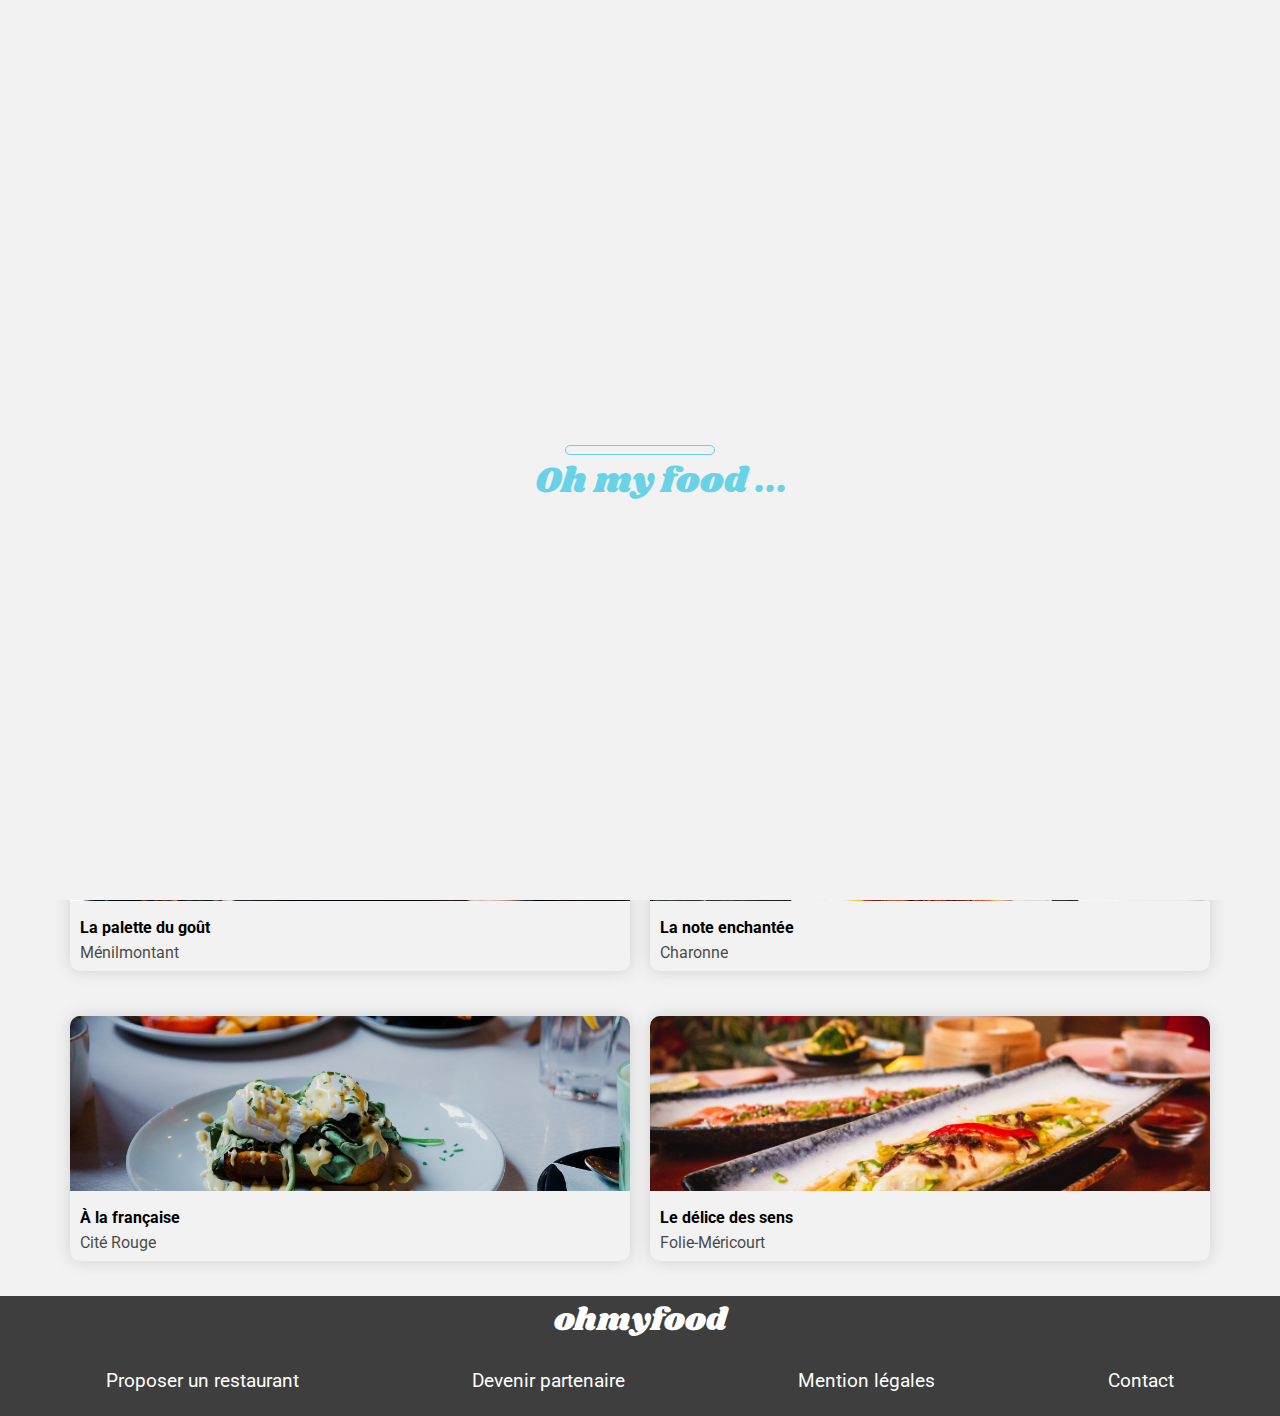
<file: index.html>
<!DOCTYPE html>
<html lang="fr">
<head>
    <meta charset="UTF-8">
    <link rel="preconnect" href="https://fonts.gstatic.com">
    <link rel="stylesheet" href="https://cdnjs.cloudflare.com/ajax/libs/font-awesome/5.15.1/css/all.min.css" integrity="sha512-+4zCK9k+qNFUR5X+cKL9EIR+ZOhtIloNl9GIKS57V1MyNsYpYcUrUeQc9vNfzsWfV28IaLL3i96P9sdNyeRssA==" crossorigin="anonymous" />
    <link rel="stylesheet" href="style.css">
    <link rel="stylesheet" href="media.css">
    <link href="https://fonts.googleapis.com/css2?family=Roboto:ital@0;1&family=Shrikhand&display=swap" rel="stylesheet">
    <meta name="viewport" content="width=device-width, initial-scale=1.0">
    <title>Ohmyfood</title>
</head>
<body>
    <div class="chargement">
        <div class="loader">
            <div class="loading_1"></div>
            <div class="loading_2">Oh my food ...</div>
        </div>
    </div>

    <header>
        <img src="./images/logo/ohmyfood.png" alt="logo">
    </header>
    <main>
        <section class="section1">
            <div class="localisation">
                <div class="localisation-icone">
                    <i class="fas fa-map-marker-alt"></i>
                </div>
                <div class="localisation-ville">Paris, Belleville</div>
            </div>
            <h1>Réservez le menu qui vous convient</h1>
            <p>Découvrez des restaurants d'exception, séléctionnés par nos soins.</p>
            <div class="explore">
                <button class="btn">Explorer nos restaurants</button>
            </div>
        </section>

        <section class="section2">
            <h2 class="titremenu">Fonctionnement</h2>   
            <div class="allfilters">
                <a href="#" class="filter">
                    <div class="numero">1</div>
                    <div class="iconefilter">
                        <i class="fas fa-mobile-alt"></i>
                    </div>
                    <span>Choisissez un restaurant</span>
                </a>
            
                <a href="#" class="filter">
                    <div class="numero">2</div>
                    <div class="iconefilter">
                        <i class="fas fa-list-ul"></i>
                    </div>
                    <span>Composez votre menu</span>
                </a>

                <a href="#" class="filter">
                    <div class="numero">3</div>
                    <div class="iconefilter">
                        <i class="fas fa-store"></i>
                    </div>
                    <span>Dégustez au restaurant</span>
                </a>
            </div>
        </section>
    
        <section class="section3">
            <h2 class="titremenu">Restaurants</h2>
            <div class="allcards">
                <a href="menu1.html"> 
                    <span class="new">Nouveau</span>
                    <figure class="card">
                        <img src="./images/restaurants/menu1.jpg" alt="salade">
                        <figcaption class="card_legende">
                            <strong>La palette du goût</strong>
                            <p>Ménilmontant</p>
                        </figcaption>
                    </figure>
                    <span class="coeur">
                        <i class="far fa-heart"></i>
                        <i class="fas fa-heart"></i>
                    </span>  
                </a>

                <a href="menu2.html">
                    <span class="new">Nouveau</span>
                    <figure class="card">
                        <img src="./images/restaurants/menu2.jpg" alt="plat">
                        <figcaption class="card_legende">
                            <strong>La note enchantée</strong>
                            <p>Charonne</p>
                        </figcaption>
                    </figure>
                    <span class="coeur">
                        <i class="far fa-heart"></i>
                        <i class="fas fa-heart"></i>
                    </span>
                </a>

                <a href="menu3.html">
                    <figure class="card">
                        <img src="./images/restaurants/menu3.jpg" alt="oeuf">
                        <figcaption class="card_legende">
                            <strong>À la française</strong>
                            <p >Cité Rouge</p>
                        </figcaption>
                    </figure>
                    <span class="coeur">
                        <i class="far fa-heart"></i>
                        <i class="fas fa-heart"></i>
                    </span>
                </a>

                <a href="menu4.html">
                    <figure class="card">
                        <img src="./images/restaurants/menu4.jpg" alt="poisson">
                        <figcaption class="card_legende">
                            <strong>Le délice des sens </strong>
                            <p>Folie-Méricourt</p>
                        </figcaption>
                    </figure>
                    <span class="coeur">
                        <i class="far fa-heart"></i>
                        <i class="fas fa-heart"></i>
                    </span>
                </a>
            </div>
        </section>
    </main>

    <footer>
        <h3>ohmyfood</h3>
        <div class="footer_contener">
            <div class="footer_link">
                <i class="fas fa-utensils"></i>
                <a href="#">Proposer un restaurant</a>
            </div>
            <div class="footer_link">
                <i class="fas fa-hands-helping"></i>
                <a href="#">Devenir partenaire</a>
            </div>
            <div class="footer_link"><a href="#">Mention légales</a></div>
            <div class="footer_link"><a href="mailto:ohmyfood@gmail.com">Contact</a></div>
        </div>
    </footer>
</body>
</html>
</file>
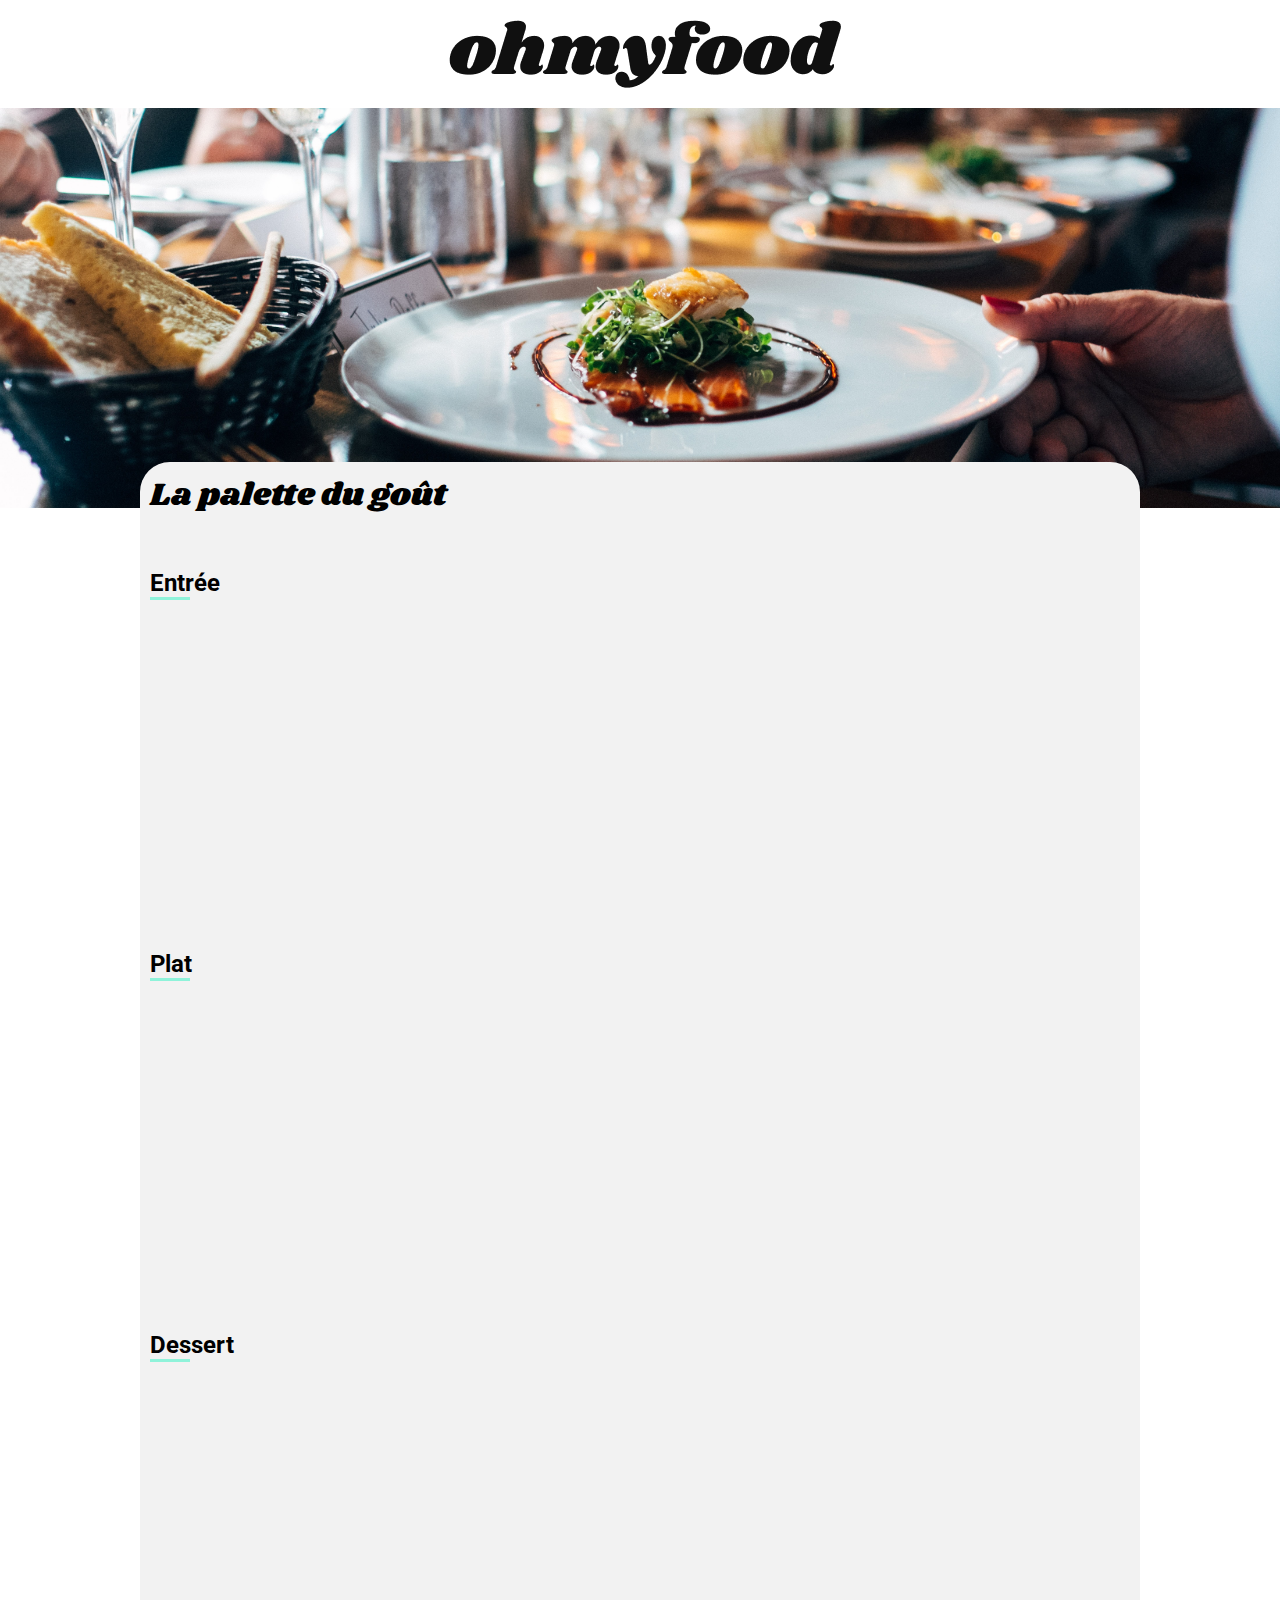
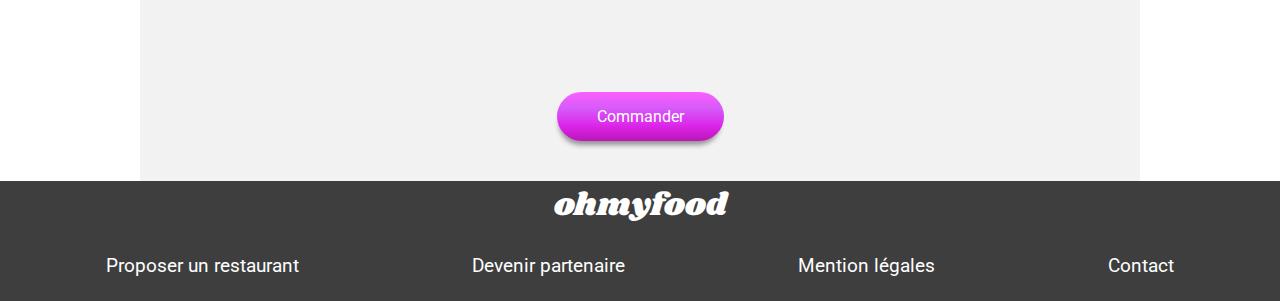
<file: menu1.html>
<!DOCTYPE html>
<html lang="fr">
<head>
    <meta charset="UTF-8">
    <link rel="preconnect" href="https://fonts.gstatic.com">
    <link rel="stylesheet" href="https://cdnjs.cloudflare.com/ajax/libs/font-awesome/5.15.1/css/all.min.css" integrity="sha512-+4zCK9k+qNFUR5X+cKL9EIR+ZOhtIloNl9GIKS57V1MyNsYpYcUrUeQc9vNfzsWfV28IaLL3i96P9sdNyeRssA==" crossorigin="anonymous" />
    <link rel="stylesheet" href="style.css">
    <link rel="stylesheet" href="media.css">
    <link href="https://fonts.googleapis.com/css2?family=Roboto:ital@0;1&family=Shrikhand&display=swap" rel="stylesheet">
    <meta name="viewport" content="width=device-width, initial-scale=1.0">
    <title>À la française</title>
</head>
<body>
    <header>
        <!--BOUTON RETOUR À LA PAGE D'ACCUEIL-->
        <a href="./index.html">
            <i class="fas fa-arrow-left"></i>
        </a>
            <img src="./images/logo/ohmyfood.png" alt="logo" >
    </header>
    <main>  
        <img src="./images/restaurants/menu1.jpg" alt="photo de couverture">
        <section class="meal">
            <h1>La palette du goût</h1>
            <!--ANIMATION COEUR DES MENUS-->
            <div class="titrecoeur">
                    <i class="far fa-heart"></i>
                    <i class="fas fa-heart"></i>
            </div>
            <!--SOULIGNEMENT ET TITRES DES MENUS-->
            <h2 class="underline">Entrée</h2>
            <div class="meal_cards">
                <div class="meal_cards_dish">
                    <p>Tartare de poulpe acidulé</p>
                    <span>Aux zests d'orange</span>
                </div>
                <div class="animation">
                    <div class="prix">25€</div>
                    <div class="check">
                        <i class="fas fa-check-circle"></i>
                    </div>
                </div>
            </div>
              
            <div class="meal_cards">
                <div class="meal_cards_dish">
                    <p>Velouté de légumes d'antan</p>
                    <span>Carotte, panais, topinambour</span>
                </div>
                <div class="animation">
                    <div class="prix">35€</div>
                    <div class="check">
                        <i class="fas fa-check-circle"></i>
                    </div>
                </div>
            </div>
              
            <div class="meal_cards">
                <div class="meal_cards_dish"> 
                    <p>Soupe à l'oignon</p>
                    <span>Revisité</span>
                </div>
                <div class="animation">
                    <div class="prix">25€</div>
                    <div class="check">
                        <i class="fas fa-check-circle"></i>
                    </div>
                </div>
            </div>
            <!--SOULIGNEMENT ET TITRES DES MENUS-->
            <h2 class="underline">Plat</h2>
            <div class="meal_cards">
                <div class="meal_cards_dish">
                    <p>Coquilles Saint-Jacques</p>
                    <span>Accompagnées d'une purée de panais</span>
                </div >
                <div class="animation">
                    <div class="prix">40€</div>
                    <div class="check">
                        <i class="fas fa-check-circle"></i>
                    </div>
                </div>
            </div>

            <div class="meal_cards">
                <div class="meal_cards_dish">
                    <p>Magret de canard</p>
                    <span>Et parmentier de pomme de terres</span>
                </div >
                <div class="animation">
                    <div class="prix">35€</div>
                    <div class="check">
                        <i class="fas fa-check-circle"></i>
                    </div>
                </div>
            </div>

            <div class="meal_cards">
                <div class="meal_cards_dish">
                    <p>Pigeonneau d'Ile-et-Vilaine </p>
                    <span>Sur son lit de gnocchis aux légumes</span>
                </div >
                <div class="animation">
                    <div class="prix">44€</div>
                    <div class="check">
                        <i class="fas fa-check-circle"></i>
                    </div>
                </div>
            </div>        
                <!--SOULIGNEMENT ET TITRES DES MENUS-->
            <h2 class="underline">Dessert</h2>
            <div class="meal_cards">
                <div class="meal_cards_dish">
                    <p>Pétales de violettes glacés</p>
                    <span>Et purée de noisettes </span>
                </div >
                <div class="animation">
                    <div class="prix">18€</div>
                    <div class="check">
                        <i class="fas fa-check-circle"></i>
                    </div>
                </div>
            </div>

            <div class="meal_cards">
                <div class="meal_cards_dish">
                    <p>Fondant au chocolat</p>
                    <span>Revisité</span>
                </div >
                <div class="animation">
                    <div class="prix">22€</div>
                    <div class="check">
                        <i class="fas fa-check-circle"></i>
                    </div>
                </div>
            </div>

            <div class="meal_cards">
                <div class="meal_cards_dish">
                    <p>Millefeuille croustillant</p>
                    <span>Myrtilles et pâte d'amande</span>
                </div>
                <div class="animation">
                    <div class="prix">23€</div>
                    <div class="check">
                        <i class="fas fa-check-circle"></i>
                    </div>
                </div>
            </div>           
            <button class="btn">Commander</button>
        </section>
    </main>

    <footer>
        <h3>ohmyfood</h3>
        <div class="footer_contener">
            <div class="footer_link">
                <i class="fas fa-utensils"></i>
                <a href="#">Proposer un restaurant</a>
            </div>
            <div class="footer_link">
                <i class="fas fa-hands-helping"></i>
                <a href="#">Devenir partenaire</a>
            </div>
            <div class="footer_link"><a href="#">Mention légales</a></div>
            <div class="footer_link"><a href="mailto:ohmyfood@gmail.com">Contact</a></div>
        </div>
    </footer>
</body>
</html>
</file>
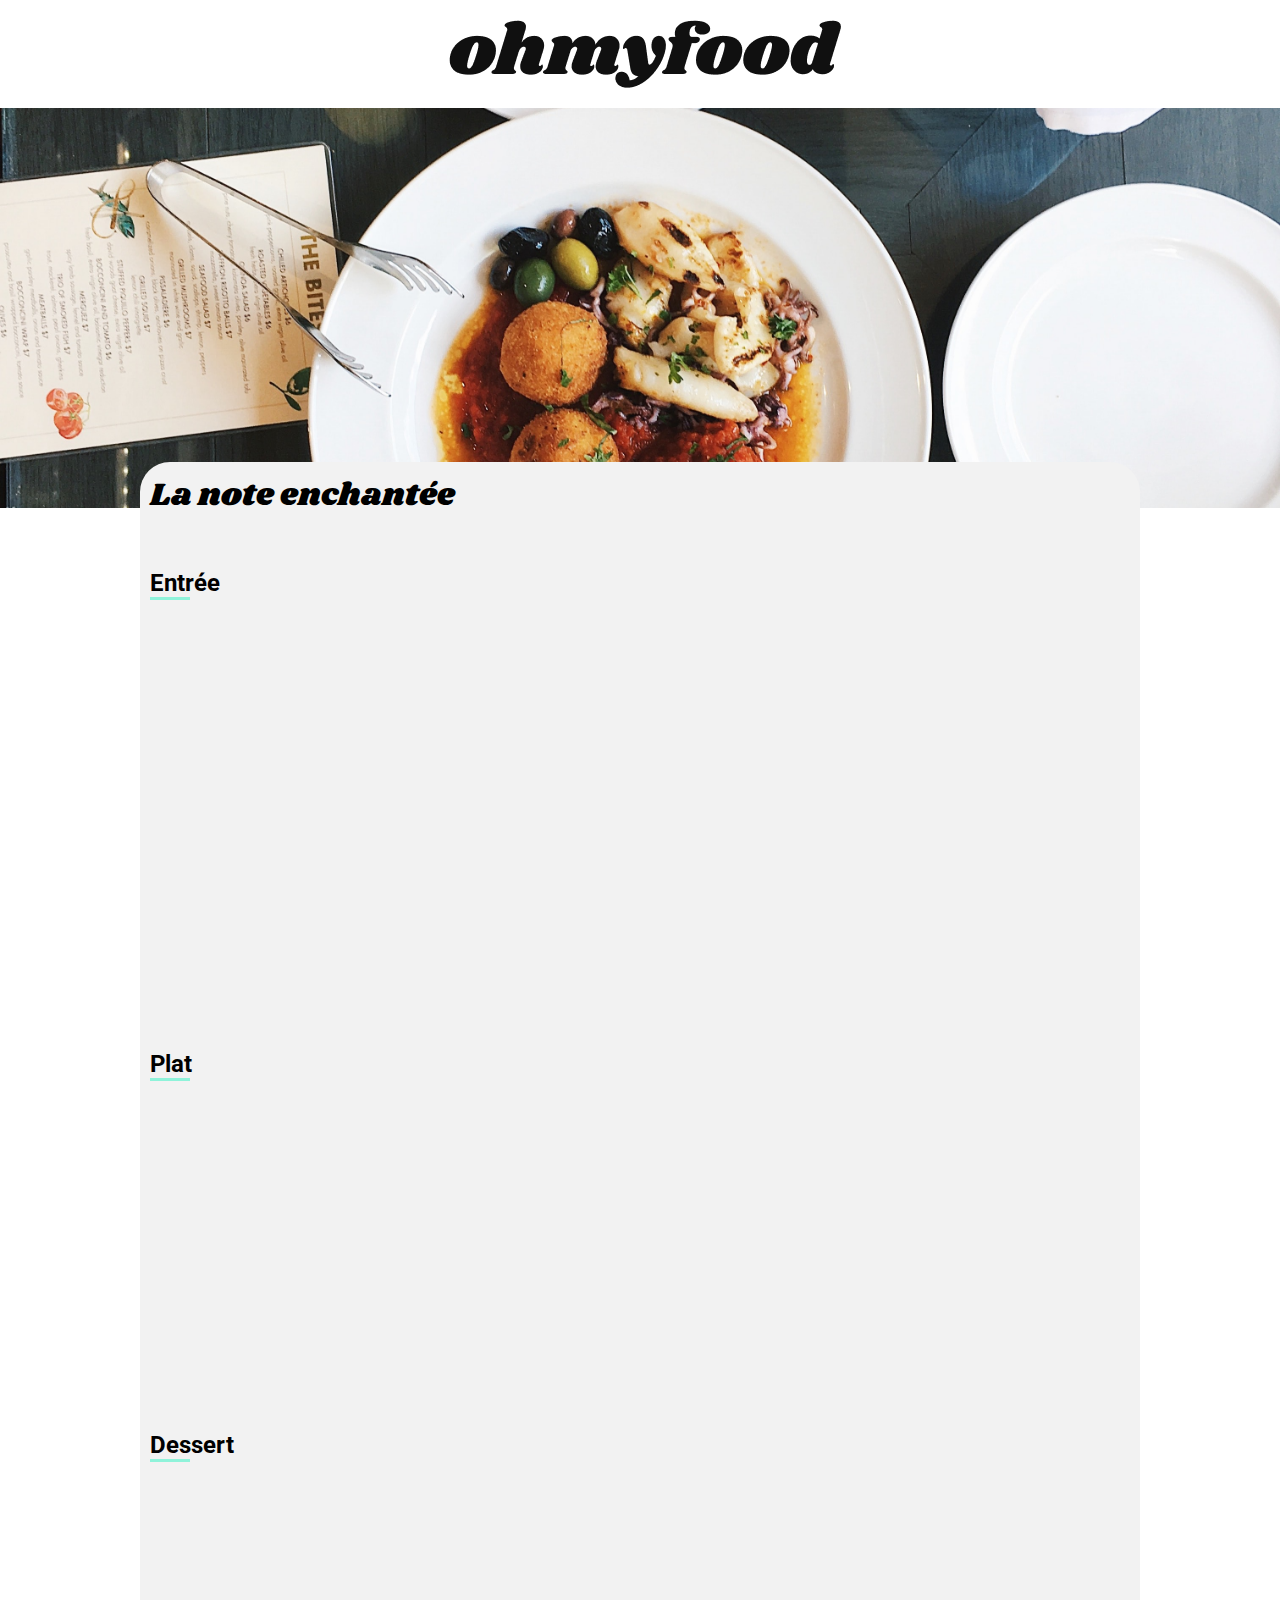
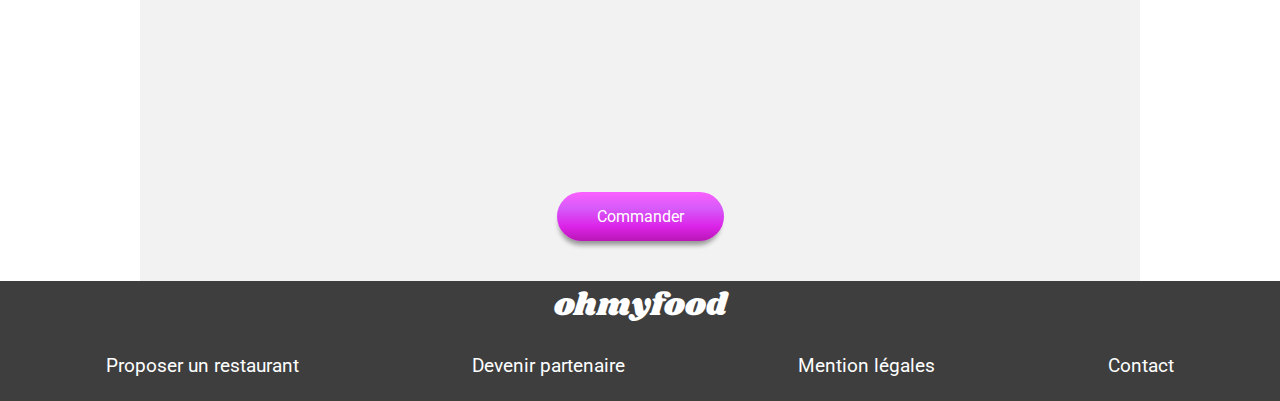
<file: menu2.html>
<!DOCTYPE html>
<html lang="fr">
<head>
    <meta charset="UTF-8">
    <link rel="preconnect" href="https://fonts.gstatic.com">
    <link rel="stylesheet" href="https://cdnjs.cloudflare.com/ajax/libs/font-awesome/5.15.1/css/all.min.css" integrity="sha512-+4zCK9k+qNFUR5X+cKL9EIR+ZOhtIloNl9GIKS57V1MyNsYpYcUrUeQc9vNfzsWfV28IaLL3i96P9sdNyeRssA==" crossorigin="anonymous" />
    <link rel="stylesheet" href="style.css">
    <link rel="stylesheet" href="media.css">
    <link href="https://fonts.googleapis.com/css2?family=Roboto:ital@0;1&family=Shrikhand&display=swap" rel="stylesheet">
    <meta name="viewport" content="width=device-width, initial-scale=1.0">
    <title>La note enchantée</title>
</head>
<body>
    <header>
        <a href="./index.html">
            <i class="fas fa-arrow-left"></i>
        </a>
            <img src="./images/logo/ohmyfood.png" alt="logo" >
    </header>
    <main>  
        <img src="./images/restaurants/menu2.jpg" alt="photo de couverture">
        <section class="meal">
            <h1>La note enchantée</h1>
            <!--ANIMATION COEUR DES MENUS-->
            <div class="titrecoeur">
                <i class="far fa-heart"></i>
                <i class="fas fa-heart"></i>
            </div>
                <!--SOULIGNEMENT ET TITRES DES MENUS-->
            <h2 class="underline">Entrée</h2>
            <div class="meal_cards">
                <div class="meal_cards_dish">
                    <p>Ravioles de foie gras</p>
                    <span>Accompagnés de leur crème à la truffe</span>
                </div>
                <div class="animation">
                    <div class="prix">25€</div>
                    <div class="check">
                        <i class="fas fa-check-circle"></i>
                    </div>
                </div>
            </div>
              
            <div class="meal_cards">
                <div class="meal_cards_dish">
                    <p>Caviar osciètre</p>
                    <span>sur blini à la farine de blé noir</span>
                </div >
                <div class="animation">
                    <div class="prix">35€</div>
                    <div class="check">
                        <i class="fas fa-check-circle"></i>
                    </div>
                </div>
            </div>
              
            <div class="meal_cards">
                <div class="meal_cards_dish"> 
                    <p>Homard et espuma de </p>
                    <span>Mariné aux zests d'orange</span>
                </div>
                <div class="animation">
                    <div class="prix">25€</div>
                    <div class="check">
                        <i class="fas fa-check-circle"></i>
                    </div>
                </div>
            </div>

            <div class="meal_cards">
                <div class="meal_cards_dish">
                    <p>Foie gras de canard cuit entier</p>
                    <span>Confiture de figue et pain toasté</span>
                </div >
                <div class="animation">
                    <div class="prix">35€</div>
                    <div class="check">
                        <i class="fas fa-check-circle"></i>
                    </div>
                </div>
            </div>
            <!--SOULIGNEMENT ET TITRES DES MENUS-->
            <h2 class="underline">Plat</h2>
            <div class="meal_cards">
                <div class="meal_cards_dish">
                    <p>Noix de coquile Saint-Jacques </p>
                    <span>Sur lit de purée de céléri-rave</span>
                </div >
                <div class="animation">
                    <div class="prix">40€</div>
                    <div class="check">
                        <i class="fas fa-check-circle"></i>
                    </div>
                </div>
            </div>

            <div class="meal_cards">
                <div class="meal_cards_dish">
                    <p>Langoustine poêlée</p>
                    <span>Purée de patate douce </span>
                </div >
                <div class="animation">
                    <div class="prix">35€</div>
                    <div class="check">
                        <i class="fas fa-check-circle"></i>
                    </div>
                </div>
            </div>

            <div class="meal_cards">
                <div class="meal_cards_dish">
                    <p>Mijoté de queue de boeuf </p>
                    <span>Et riz sauvage aux zests de citron</span>
                </div >
                <div class="animation">
                    <div class="prix">44€</div>
                    <div class="check">
                        <i class="fas fa-check-circle"></i>
                    </div>
                </div>
            </div>        
                <!--SOULIGNEMENT ET TITRES DES MENUS-->
            <h2 class="underline">Dessert</h2>
            <div class="meal_cards">
                <div class="meal_cards_dish">
                    <p>Macaron noisette et chocolat </p>
                    <span>Glace au caramel brun et sel de Geurande</span>
                </div >
                <div class="animation">
                    <div class="prix">18€</div>
                    <div class="check">
                        <i class="fas fa-check-circle"></i>
                    </div>
                </div>
            </div>

            <div class="meal_cards">
                <div class="meal_cards_dish">
                    <p>Baba au rhum revisité</p>
                    <span>Avec son coulis de citron</span>
                </div >
                <div class="animation">
                    <div class="prix">22€</div>
                    <div class="check">
                        <i class="fas fa-check-circle"></i>
                    </div>
                </div>
            </div>

            <div class="meal_cards">
                <div class="meal_cards_dish">
                    <p>Tarte au citron meringuée</p>
                    <span>Destructurée</span>
                </div>
                <div class="animation">
                    <div class="prix">23€</div>
                    <div class="check">
                        <i class="fas fa-check-circle"></i>
                    </div>
                </div>
            </div>
            <button class="btn">Commander</button>
        </section>
    </main>

    <footer>
        <h3>ohmyfood</h3>
        <div class="footer_contener">
            <div class="footer_link">
                <i class="fas fa-utensils"></i>
                <a href="#">Proposer un restaurant</a>
            </div>
            <div class="footer_link">
                <i class="fas fa-hands-helping"></i>
                <a href="#">Devenir partenaire</a>
            </div>
            <div class="footer_link"><a href="#">Mention légales</a></div>
            <div class="footer_link"><a href="mailto:ohmyfood@gmail.com">Contact</a></div>
        </div>
    </footer>
</body>
</html>
</file>
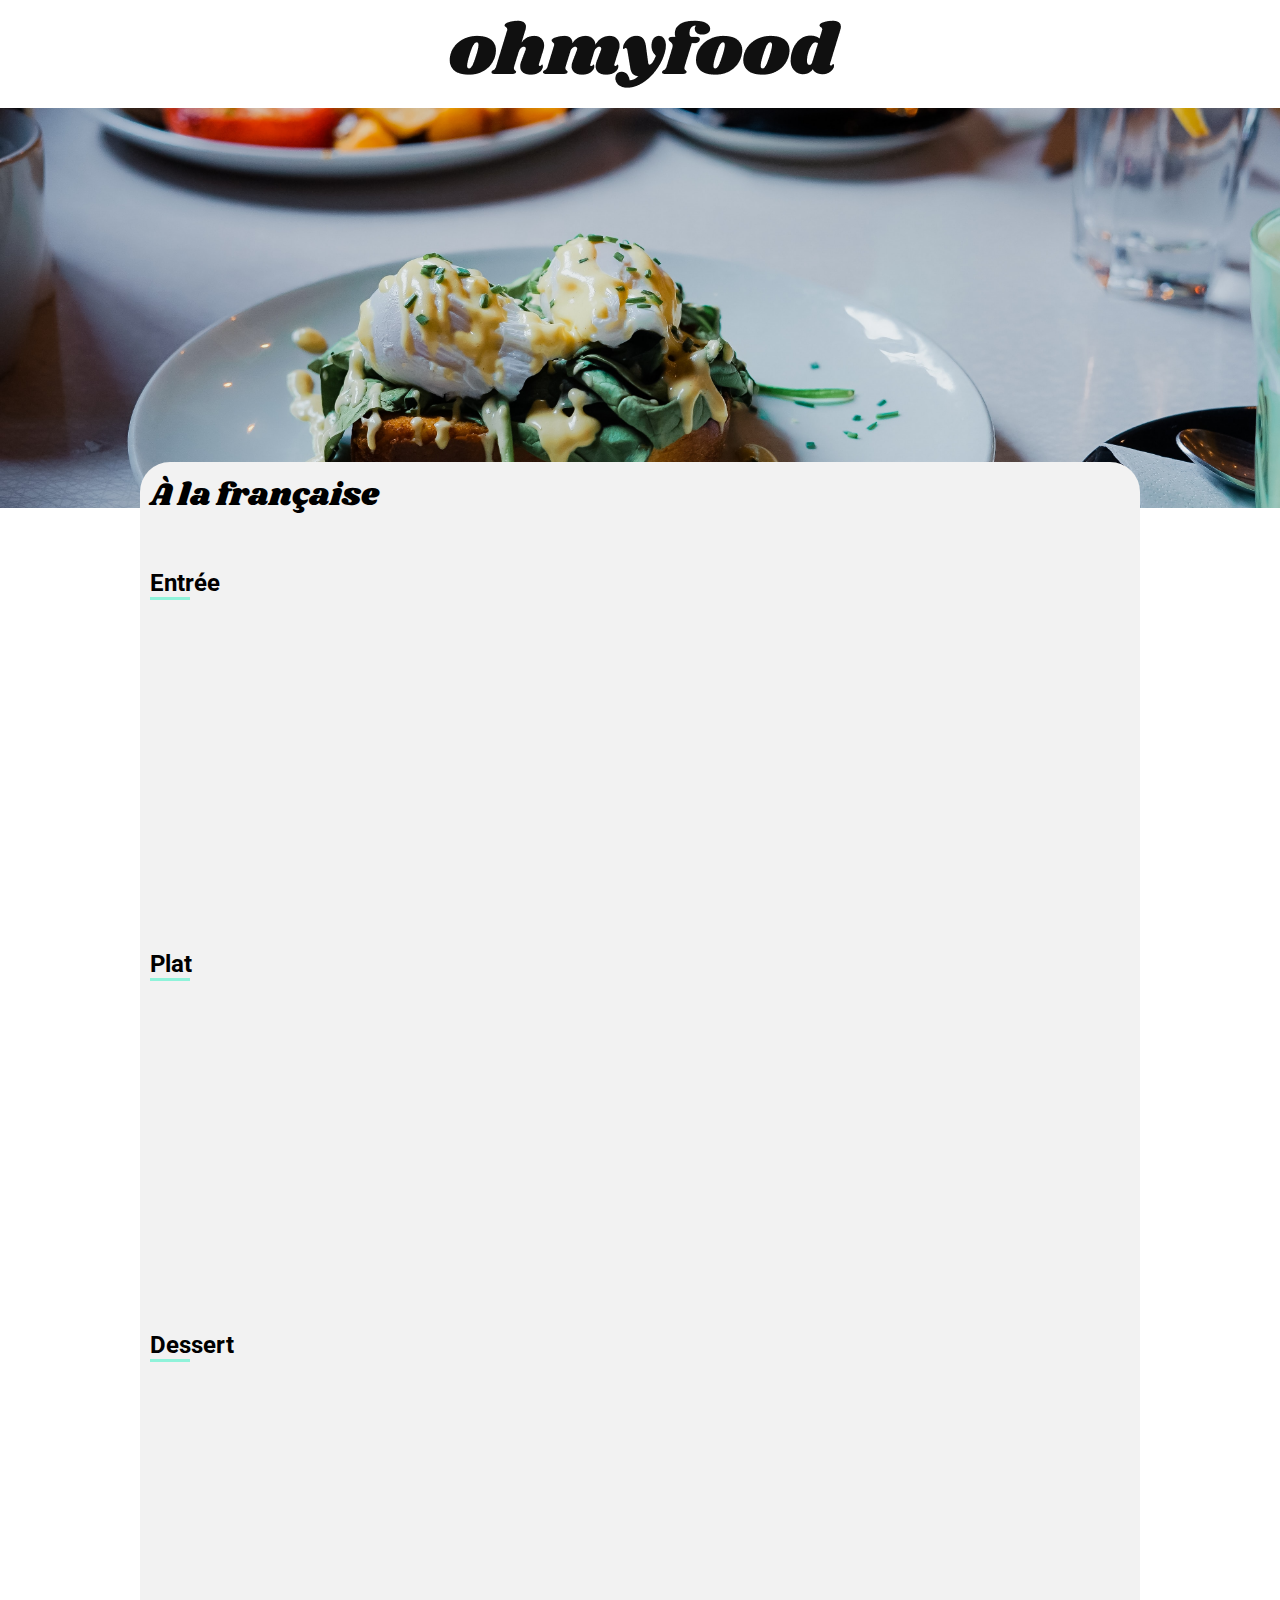
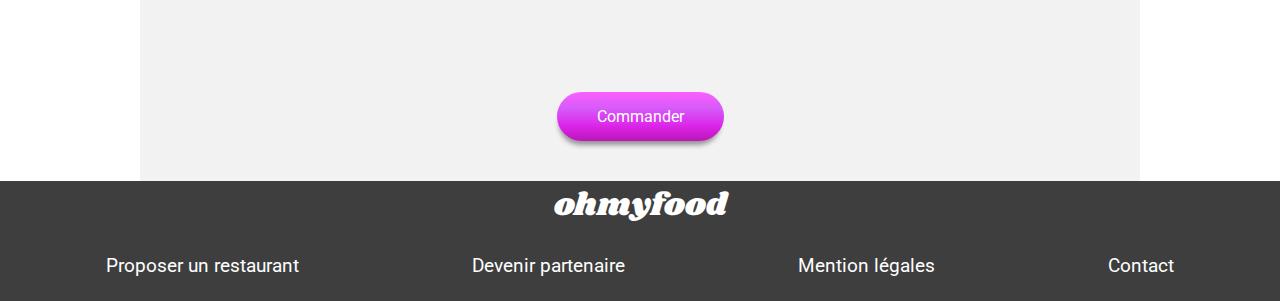
<file: menu3.html>
<!DOCTYPE html>
<html lang="fr">
<head>
    <meta charset="UTF-8">
    <link rel="preconnect" href="https://fonts.gstatic.com">
    <link rel="stylesheet" href="https://cdnjs.cloudflare.com/ajax/libs/font-awesome/5.15.1/css/all.min.css" integrity="sha512-+4zCK9k+qNFUR5X+cKL9EIR+ZOhtIloNl9GIKS57V1MyNsYpYcUrUeQc9vNfzsWfV28IaLL3i96P9sdNyeRssA==" crossorigin="anonymous" />
    <link rel="stylesheet" href="style.css">
    <link rel="stylesheet" href="media.css">
    <link href="https://fonts.googleapis.com/css2?family=Roboto:ital@0;1&family=Shrikhand&display=swap" rel="stylesheet">
    <meta name="viewport" content="width=device-width, initial-scale=1.0">
    <title>Palette du goût </title>
</head>
<body>
    <header>
        <a href="./index.html">
            <i class="fas fa-arrow-left"></i>
        </a>
            <img src="./images/logo/ohmyfood.png" alt="logo" >
    </header>
    <main>  
            <img src="./images/restaurants/menu3.jpg" alt="photo de couverture">
        <section class="meal">
            <h1>À la française</h1>
            <!--ANIMATION COEUR DES MENUS-->
            <div class="titrecoeur">
                    <i class="far fa-heart"></i>
                    <i class="fas fa-heart"></i>
            </div>
            <!--SOULIGNEMENT ET TITRES DES MENUS-->
            <h2 class="underline">Entrée</h2>
            <div class="meal_cards">
                <div class="meal_cards_dish">
                    <p>Fricassée d'escargot </p>
                    <span>Au primet d'espelette</span>
                </div>
                <div class="animation">
                    <div class="prix">25€</div>
                    <div class="check">
                        <i class="fas fa-check-circle"></i>
                    </div>
                </div>
            </div>
              
            <div class="meal_cards">
                <div class="meal_cards_dish">
                    <p>Foie gras de canard mi-cuit</p>
                    <span>Et ses copeaux de truffe noire</span>
                </div >
                <div class="animation">
                    <div class="prix">35€</div>
                    <div class="check">
                        <i class="fas fa-check-circle"></i>
                    </div>
                </div>
            </div>
              
            <div class="meal_cards">
                <div class="meal_cards_dish"> 
                    <p>Oeuf au plat </p>
                    <span>Assaisonné à la truffe sur le lit de caviar</span>
                </div >
                <div class="animation">
                    <div class="prix">25€</div>
                    <div class="check">
                        <i class="fas fa-check-circle"></i>
                    </div>
                </div>
            </div>
              <!--SOULIGNEMENT ET TITRES DES MENUS-->
            <h2 class="underline">Plat</h2>
            <div class="meal_cards">
                <div class="meal_cards_dish">
                    <p>Filet de boeuf aux herbes</p>
                    <span>Accompagné de sa rimbambelle de légumes</span>
                </div >
                <div class="animation">
                    <div class="prix">40€</div>
                    <div class="check">
                        <i class="fas fa-check-circle"></i>
                    </div>
                </div>
            </div>

            <div class="meal_cards">
                <div class="meal_cards_dish">
                    <p>Parmentier de queue de boeuf </p>
                    <span>À la truffe noire sur sa purée de panais</span>
                </div >
                <div class="animation">
                    <div class="prix">35€</div>
                    <div class="check">
                        <i class="fas fa-check-circle"></i>
                    </div>
                </div>
            </div>

            <div class="meal_cards">
                <div class="meal_cards_dish">
                    <p>Filet de turbot</p>
                    <span>Aux agrumes</span>
                </div >
                <div class="animation">
                    <div class="prix">44€</div>
                    <div class="check">
                        <i class="fas fa-check-circle"></i>
                    </div>
                </div>
            </div>        
            <!--SOULIGNEMENT ET TITRES DES MENUS-->
            <h2 class="underline">Dessert</h2>
            <div class="meal_cards">
                <div class="meal_cards_dish">
                    <p>Paris-Brest</p>
                    <span>Revisité</span>
                </div >
                <div class="animation">
                    <div class="prix">18€</div>
                    <div class="check">
                        <i class="fas fa-check-circle"></i>
                    </div>
                </div>
            </div>

            <div class="meal_cards">
                <div class="meal_cards_dish">
                    <p>Macaron au chocolat d'exception</p>
                    <span>Et glace à la vanille de Madagascar</span>
                </div >
                <div class="animation">
                    <div class="prix">22€</div>
                    <div class="check">
                        <i class="fas fa-check-circle"></i>
                    </div>
                </div>
            </div>

            <div class="meal_cards">
                <div class="meal_cards_dish">
                    <p>Mousse au chocolat</p>
                    <span>Au piment d'espelette et à la truffe noire </span>
                </div>
                <div class="animation">
                    <div class="prix">23€</div>
                    <div class="check">
                        <i class="fas fa-check-circle"></i>
                    </div>
                </div>
            </div>
            <button class="btn">Commander</button>
        </section>
    </main>

    <footer>
        <h3>ohmyfood</h3>
        <div class="footer_contener">
            <div class="footer_link">
                <i class="fas fa-utensils"></i>
                <a href="#">Proposer un restaurant</a>
            </div>
            <div class="footer_link">
                <i class="fas fa-hands-helping"></i>
                <a href="#">Devenir partenaire</a>
            </div>
            <div class="footer_link"><a href="#">Mention légales</a></div>
            <div class="footer_link"><a href="mailto:ohmyfood@gmail.com">Contact</a></div>
        </div>
    </footer>
</body>
</html>
</file>
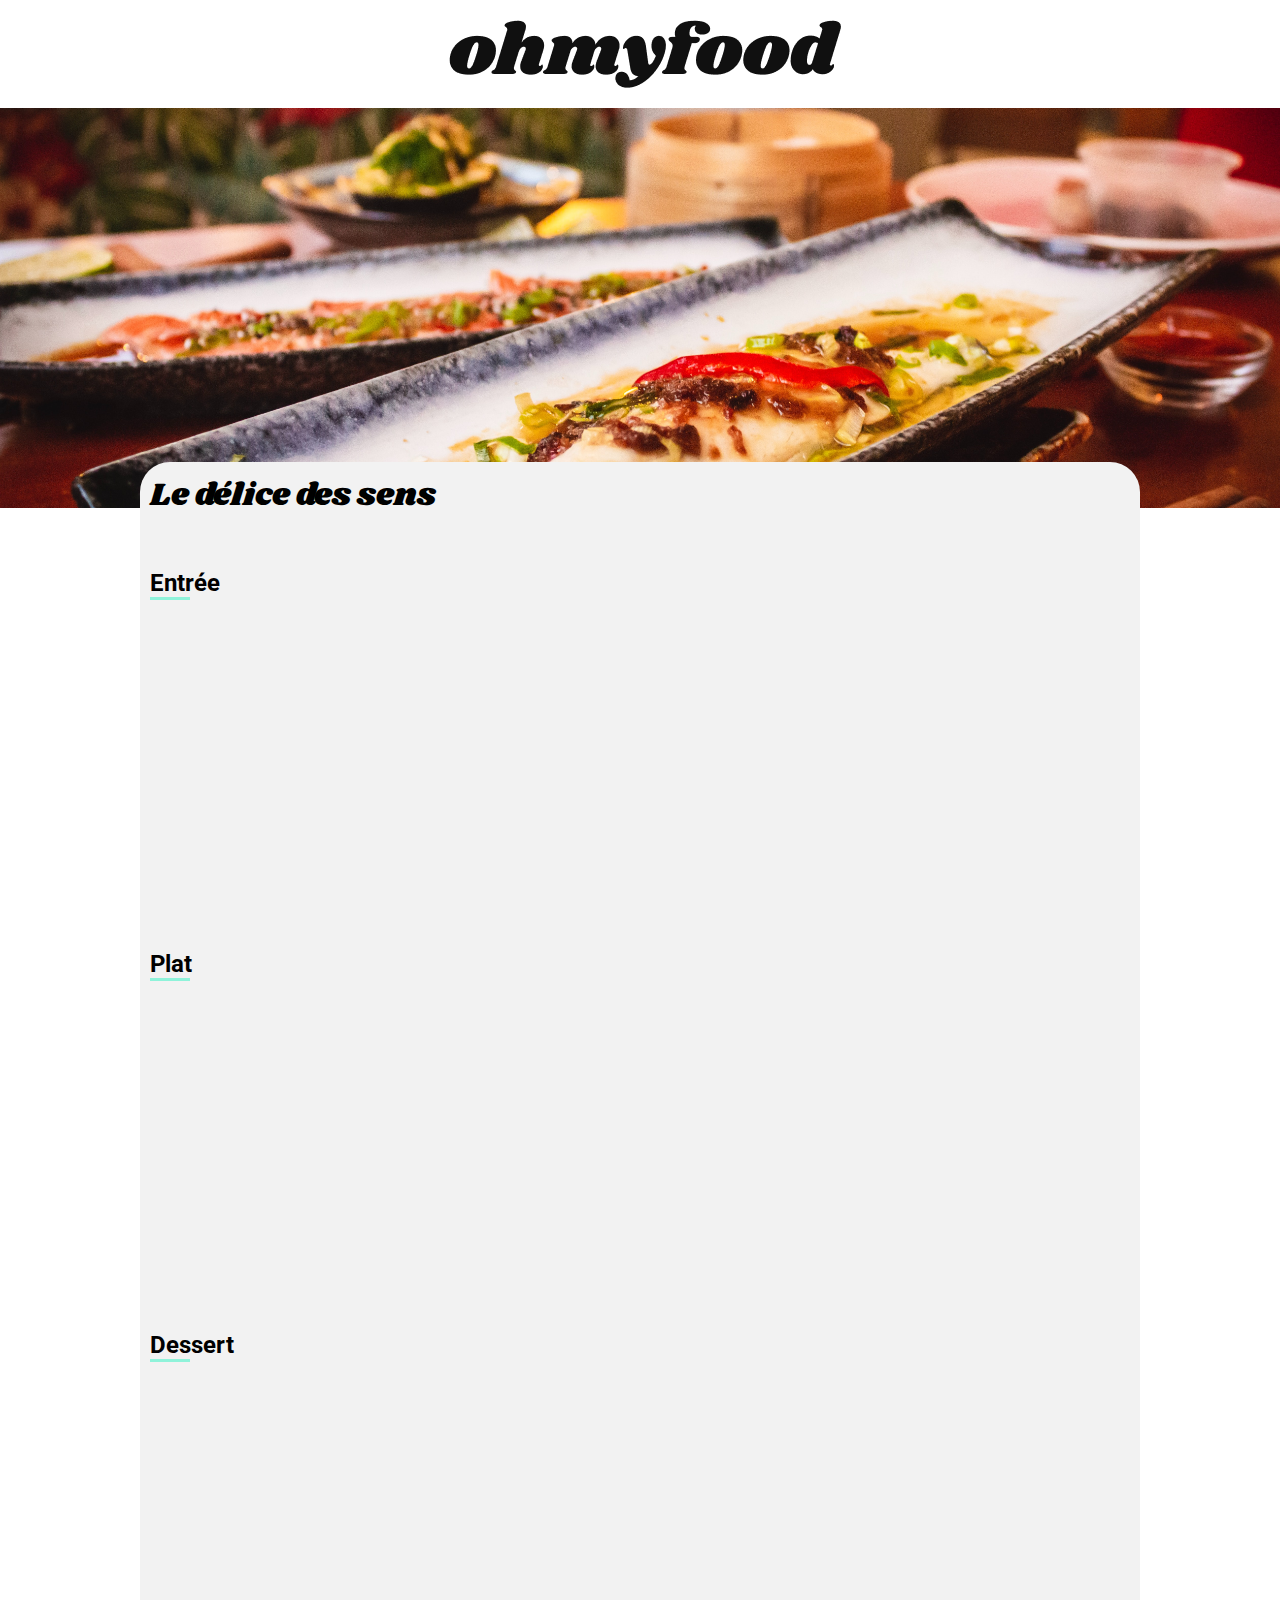
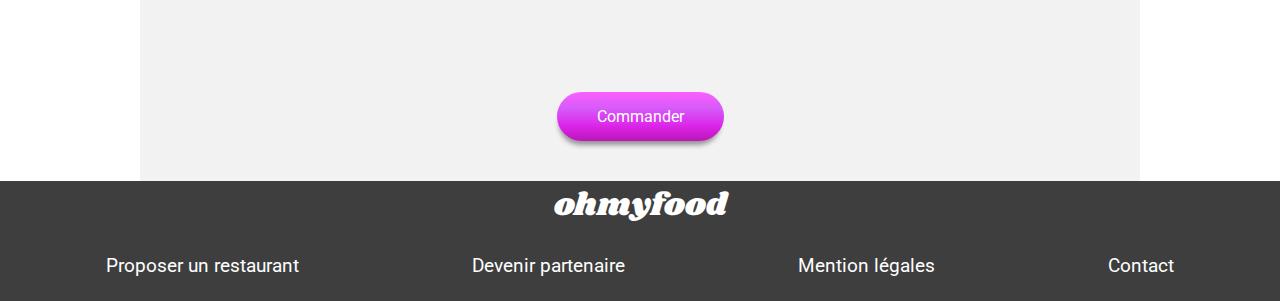
<file: menu4.html>
<!DOCTYPE html>
<html lang="fr">
<head>
    <meta charset="UTF-8">
    <link rel="preconnect" href="https://fonts.gstatic.com">
    <link rel="stylesheet" href="https://cdnjs.cloudflare.com/ajax/libs/font-awesome/5.15.1/css/all.min.css" integrity="sha512-+4zCK9k+qNFUR5X+cKL9EIR+ZOhtIloNl9GIKS57V1MyNsYpYcUrUeQc9vNfzsWfV28IaLL3i96P9sdNyeRssA==" crossorigin="anonymous" />
    <link rel="stylesheet" href="style.css">
    <link rel="stylesheet" href="media.css">
    <link href="https://fonts.googleapis.com/css2?family=Roboto:ital@0;1&family=Shrikhand&display=swap" rel="stylesheet">
    <meta name="viewport" content="width=device-width, initial-scale=1.0">
    <title>Le délice des sens </title>
</head>
<body>
    <header>
        <a href="./index.html">
            <i class="fas fa-arrow-left"></i>
        </a>
            <img src="./images/logo/ohmyfood.png" alt="logo" >
    </header>
    <main>  
        <img src="./images/restaurants/menu4.jpg" alt="photo de couverture">
        <section class="meal">
            <h1>Le délice des sens</h1>
            <!--ANIMATION COEUR DES MENUS-->
            <div class="titrecoeur">
                <i class="far fa-heart"></i>
                <i class="fas fa-heart"></i>
            </div>
            <!--SOULIGNEMENT ET TITRES DES MENUS-->
            <h2 class="underline">Entrée</h2>
            <!--CARTE DES PLATS DES MENUS-->
            <div class="meal_cards">
                <div class="meal_cards_dish">
                    <p>tartares de thon</p>
                    <span>Assaisonné au yuzu </span>
                </div>
                <div class="animation">
                    <div class="prix">25€</div>
                    <div class="check">
                        <i class="fas fa-check-circle"></i>
                    </div>
                </div>
            </div>
              
            <div class="meal_cards">
                <div class="meal_cards_dish">
                    <p>Bouchée de homard croutillant</p>
                    <span>Et sa farandole de petits légumes</span>
                </div>
                <div class="animation">
                    <div class="prix">35€</div>
                    <div class="check">
                        <i class="fas fa-check-circle"></i>
                    </div>
                </div>
            </div>
              
            <div class="meal_cards">
                <div class="meal_cards_dish"> 
                    <p>Velouté de cèpes</p>
                    <span>Aux truffes</span>
                </div >
                <div class="animation">
                    <div class="prix">20€</div>
                    <div class="check">
                        <i class="fas fa-check-circle"></i>
                    </div>
                </div>
            </div>
              <!--SOULIGNEMENT ET ZTITRES DES MENUS-->
            <h2 class="underline">Plat</h2>
            <div class="meal_cards">
                <div class="meal_cards_dish">
                    <p>Poulet rôti aux herbes de provence</p>
                    <span>Et sa crème de truffe</span>
                </div >
                <div class="animation">
                    <div class="prix">40€</div>
                    <div class="check">
                        <i class="fas fa-check-circle"></i>
                    </div>
                </div>
            </div>

            <div class="meal_cards">
                <div class="meal_cards_dish">
                    <p>langouste rôtie</p>
                    <span>Et ses légumes de saison</span>
                </div >
                <div class="animation">
                    <div class="prix">35€</div>
                    <div class="check">
                        <i class="fas fa-check-circle"></i>
                    </div>
                </div>
            </div>

            <div class="meal_cards">
                <div class="meal_cards_dish">
                    <p>Côte de boeuf angus</p>
                    <span>Et sa purée de panais</span>
                </div >
                <div class="animation">
                    <div class="prix">44€</div>
                    <div class="check">
                        <i class="fas fa-check-circle"></i>
                    </div>
                </div>
            </div>        
            <!--SOULIGNEMENT ET TITRES DES MENUS-->
            <h2 class="underline">Dessert</h2>
            <div class="meal_cards">
                <div class="meal_cards_dish">
                    <p>Farandole de desserts </p>
                    <span>Du chef </span>
                </div>
                <div class="animation">
                    <div class="prix">18€</div>
                    <div class="check">
                    <i class="fas fa-check-circle"></i>
                    </div>
                </div>
            </div>

            <div class="meal_cards">
                <div class="meal_cards_dish">
                    <p>Crème brulée</p>
                    <span>Revisité</span>
                </div >
                <div class="animation">
                    <div class="prix">22€</div>
                    <div class="check">
                        <i class="fas fa-check-circle"></i>
                    </div>
                </div>
            </div>

            <div class="meal_cards">
                <div class="meal_cards_dish">
                    <p>Tiramisu</p>
                    <span>A la noisette</span>
                </div>
                <div class="animation">
                    <div class="prix">23€</div>
                    <div class="check">
                        <i class="fas fa-check-circle"></i>
                    </div>
                </div>
            </div>
            <button class="btn">Commander</button>
        </section>
    </main>

    <footer>
        <h3>ohmyfood</h3>
        <div class="footer_contener">
            <div class="footer_link">
                <i class="fas fa-utensils"></i>
                <a href="#">Proposer un restaurant</a>
            </div>
            <div class="footer_link">
                <i class="fas fa-hands-helping"></i>
                <a href="#">Devenir partenaire</a>
            </div>
            <div class="footer_link"><a href="#">Mention légales</a></div>
            <div class="footer_link"><a href="mailto:ohmyfood@gmail.com">Contact</a></div>
        </div>
    </footer>
</body>
</html>
</file>
<file: style.css>
@charset "UTF-8";
* {
  font-family: "roboto";
  margin: 0;
  padding: 0;
  -webkit-box-sizing: border-box;
          box-sizing: border-box;
}

/*loader*/
.chargement {
  background-color: #F2F2F2;
  width: 100vw;
  height: 100vh;
  z-index: 2;
  position: fixed;
  -webkit-animation: temps 3s forwards;
          animation: temps 3s forwards;
}

@-webkit-keyframes temps {
  0% {
    visibility: visible;
  }
  100% {
    visibility: hidden;
  }
}

@keyframes temps {
  0% {
    visibility: visible;
  }
  100% {
    visibility: hidden;
  }
}

.loader {
  width: 150px;
  top: 50%;
  left: 50%;
  -webkit-transform: translate(-50%, -50%);
          transform: translate(-50%, -50%);
  position: absolute;
}

.loader .loading_1 {
  position: relative;
  width: 100%;
  height: 10px;
  border: 1px solid #69d2e7;
  border-radius: 10px;
}

.loader .loading_1:before {
  content: "";
  display: block;
  position: absolute;
  width: 0;
  height: 100%;
  background-color: #69d2e7;
  -webkit-box-shadow: 10px 0px 15px 0px #69d2e7;
          box-shadow: 10px 0px 15px 0px #69d2e7;
  -webkit-animation: load 2s linear infinite;
          animation: load 2s linear infinite;
}

.loader .loading_2 {
  position: absolute;
  font-family: "Shrikhand";
  width: 500px;
  top: 10px;
  color: #69d2e7;
  left: -20%;
  font-size: 36px;
}

@-webkit-keyframes load {
  0% {
    width: 0%;
  }
  87.5% {
    width: 100%;
  }
}

@keyframes load {
  0% {
    width: 0%;
  }
  87.5% {
    width: 100%;
  }
}

header {
  display: -webkit-box;
  display: -ms-flexbox;
  display: flex;
  -webkit-box-pack: center;
      -ms-flex-pack: center;
          justify-content: center;
  -webkit-box-align: center;
      -ms-flex-align: center;
          align-items: center;
  /*bouton retour à la page d'accueil*/
}

header img {
  padding: 20px 0 20px 0;
  margin: auto;
  min-width: 200px;
  max-width: 50%;
}

header i {
  font-size: 25px;
  margin-left: 10px;
}

/*PAGE D'ACCUEIL*/
.section1 {
  display: -webkit-box;
  display: -ms-flexbox;
  display: flex;
  -webkit-box-orient: vertical;
  -webkit-box-direction: normal;
      -ms-flex-direction: column;
          flex-direction: column;
  -webkit-box-pack: center;
      -ms-flex-pack: center;
          justify-content: center;
  text-align: center;
  background-color: #f2f2f2;
  padding-bottom: 50px;
}

.section1 h1 {
  margin-top: 10px;
}

.section1 p {
  color: grey;
}

.localisation {
  display: -webkit-box;
  display: -ms-flexbox;
  display: flex;
  -webkit-box-pack: center;
      -ms-flex-pack: center;
          justify-content: center;
  background-color: #E3E3E3;
  padding: 15px 0 15px 0;
}

.localisation .localisation-ville {
  padding-left: 15px;
}

/*BOUTON EXPLORE ET COMMANDE (bouton des 4 menus)*/
.explore {
  display: -webkit-box;
  display: -ms-flexbox;
  display: flex;
  -webkit-box-pack: center;
      -ms-flex-pack: center;
          justify-content: center;
}

.btn {
  background: -webkit-gradient(linear, left top, left bottom, from(#fb60ff), color-stop(33%, rgba(212, 78, 250, 0.922006)), color-stop(71%, rgba(218, 20, 231, 0.933211)), to(rgba(181, 5, 177, 0.924807)));
  background: linear-gradient(180deg, #fb60ff 0%, rgba(212, 78, 250, 0.922006) 33%, rgba(218, 20, 231, 0.933211) 71%, rgba(181, 5, 177, 0.924807) 100%);
  -webkit-box-shadow: -1px 7px 5px -3px rgba(0, 0, 0, 0.39);
          box-shadow: -1px 7px 5px -3px rgba(0, 0, 0, 0.39);
  color: white;
  border: none;
  -ms-flex-item-align: center;
      -ms-grid-row-align: center;
      align-self: center;
  padding: 15px 40px 15px 40px;
  border-radius: 50px;
  font-size: 16px;
  cursor: pointer;
  margin: 30px 0 30px 0;
}

.btn:hover {
  opacity: 0.8;
  -webkit-box-shadow: -1px 10px 10px -3px rgba(0, 0, 0, 0.4);
          box-shadow: -1px 10px 10px -3px rgba(0, 0, 0, 0.4);
}

.section2 {
  padding: 10px;
}

/*titre des menus dans page d'accueil*/
.titremenu {
  padding: 40px 0 20px 10px;
  width: 100%;
}

.allfilters {
  display: -webkit-box;
  display: -ms-flexbox;
  display: flex;
  -webkit-box-align: center;
      -ms-flex-align: center;
          align-items: center;
  -webkit-box-orient: vertical;
  -webkit-box-direction: normal;
      -ms-flex-direction: column;
          flex-direction: column;
  margin-bottom: 40px;
}

a {
  text-decoration: none;
  color: black;
}

a.filter {
  display: -webkit-box;
  display: -ms-flexbox;
  display: flex;
  border: none;
  background-color: #f2f2f2;
  -webkit-box-orient: horizontal;
  -webkit-box-direction: normal;
      -ms-flex-direction: row;
          flex-direction: row;
  -webkit-box-align: center;
      -ms-flex-align: center;
          align-items: center;
  width: 90%;
  position: relative;
  margin: 20px 0 20px 0;
  padding: 15px;
  border-radius: 10px;
  -webkit-box-shadow: 0 0 1em #d0d0d0;
          box-shadow: 0 0 1em #d0d0d0;
}

a.filter:hover {
  background-color: #FAEEFF;
}

.numero {
  width: 33px;
  display: -webkit-box;
  display: -ms-flexbox;
  display: flex;
  background-color: #9356DC;
  position: absolute;
  left: -20px;
  -webkit-box-pack: center;
      -ms-flex-pack: center;
          justify-content: center;
  margin-right: 10px;
  padding: 7px;
  border-radius: 70px;
  color: white;
}

.iconefilter {
  padding: 0 20px 0 20px;
  color: grey;
}

.filter:hover .iconefilter {
  color: #9356DC;
}

/*LES 4 MENUS DE LA PAGE D'ACCUEIL*/
.section3 {
  display: -webkit-box;
  display: -ms-flexbox;
  display: flex;
  -webkit-box-align: center;
      -ms-flex-align: center;
          align-items: center;
  -webkit-box-orient: vertical;
  -webkit-box-direction: normal;
      -ms-flex-direction: column;
          flex-direction: column;
  width: 100%;
  background-color: #F2F2F2;
}

.section3 img {
  width: 100%;
  height: 175px;
  -o-object-fit: cover;
     object-fit: cover;
  -o-object-position: center;
     object-position: center;
  border-top-left-radius: 10px;
  border-top-right-radius: 10px;
}

.section3 a {
  position: relative;
  margin: 10px;
  width: 100%;
  min-width: 270px;
  max-width: 560px;
}

.allcards {
  display: -webkit-box;
  display: -ms-flexbox;
  display: flex;
  -ms-flex-wrap: wrap;
      flex-wrap: wrap;
  -webkit-box-pack: center;
      -ms-flex-pack: center;
          justify-content: center;
  margin: 0 50px 0 50px;
}

span.new {
  width: 75px;
  font-size: small;
  background-color: #99E2D0;
  color: green;
  border-radius: 5px;
  -webkit-box-align: center;
      -ms-flex-align: center;
          align-items: center;
  position: absolute;
  display: -webkit-box;
  display: -ms-flexbox;
  display: flex;
  -webkit-box-pack: center;
      -ms-flex-pack: center;
          justify-content: center;
  top: 10px;
  right: 10px;
  height: 30px;
  z-index: 1;
  margin: 0;
}

figure.card {
  height: 245px;
  border-radius: 10px;
  margin-bottom: 25px;
  -webkit-box-shadow: 0 0 1em 0 #d0d0d0;
          box-shadow: 0 0 1em 0 #d0d0d0;
}

.card_legende {
  padding-left: 5px;
  line-height: 25px;
  padding: 10px;
  position: relative;
}

.card_legende strong {
  margin: 0;
}

.card_legende p {
  opacity: 0.7;
}

/*animation coeur page accueil*/
.coeur {
  position: absolute;
  right: 35px;
  bottom: 70px;
  font-size: 25px;
}

.coeur .far {
  color: grey;
  position: absolute;
  opacity: 1;
}

.coeur .fas {
  color: #9356DC;
  position: absolute;
  opacity: 0;
}

.coeur .far:hover {
  opacity: 0;
}

.coeur .fas:hover {
  opacity: 1;
  color: #9356DC;
  -webkit-transition: all 0.5s linear;
  transition: all 0.5s linear;
}

/*footer toutes les pages*/
footer {
  background-color: #3E3E3E;
  color: white;
  padding: 20px;
  line-height: 10px;
}

footer h3 {
  font-family: "Shrikhand";
  font-size: 20px;
  font-weight: normal;
  margin-bottom: 10px;
}

footer a {
  color: white;
}

footer .footer_link {
  padding: 10px 0 10px 0;
}

/*PAGES DES 4 MENUS */
main img {
  width: 100%;
  height: 400px;
  -o-object-fit: cover;
     object-fit: cover;
}

.meal {
  position: relative;
  margin: -50px auto 0;
  background: #F2F2F2;
  padding: 10px;
  display: -webkit-box;
  display: -ms-flexbox;
  display: flex;
  -webkit-box-orient: vertical;
  -webkit-box-direction: normal;
      -ms-flex-direction: column;
          flex-direction: column;
  border-radius: 30px 30px 0 0;
  max-width: 1000px;
}

.meal h1 {
  font-family: "Shrikhand";
  font-weight: 400;
}

/*ANIMATION DES COEURS DANS LES MENUS*/
.titrecoeur {
  position: relative;
  right: 5px;
  top: -30px;
  font-size: 25px;
  cursor: pointer;
}

.titrecoeur .far {
  position: absolute;
  opacity: 1;
  right: inherit;
  color: grey;
}

.titrecoeur .far:hover {
  opacity: 0;
}

.titrecoeur .fas {
  position: absolute;
  opacity: 0;
  right: inherit;
  color: #9356DC;
}

.titrecoeur .fas:hover {
  opacity: 1;
  -webkit-transition: all 0.5s linear;
  transition: all 0.5s linear;
}

/*SOULIGNEMENT DES TITRES DES MENUS*/
.underline {
  border-bottom: 3px solid #8ff3da;
  width: 40px;
  padding-top: 50px;
}

/*TOUT LES PLATS DES MENUS */
.meal_cards {
  display: -webkit-box;
  display: -ms-flexbox;
  display: flex;
  -webkit-box-orient: horizontal;
  -webkit-box-direction: normal;
      -ms-flex-direction: row;
          flex-direction: row;
  width: 95%;
  overflow: hidden;
  height: 80px;
  margin-top: 20px;
  line-height: 25px;
  background-color: white;
  border-radius: 20px;
  padding-left: 10px;
  opacity: 0;
  -webkit-animation: deroule 4s forwards;
          animation: deroule 4s forwards;
  -webkit-box-shadow: 0 0 0.5em #D0D0D0;
          box-shadow: 0 0 0.5em #D0D0D0;
}

/*TEXTE QUI SE CACHE AVEC L'ANIMATION*/
.meal_cards_dish {
  width: 100%;
  text-overflow: ellipsis;
  white-space: nowrap;
  overflow: hidden;
  line-height: 40px;
}

.meal_cards_dish p {
  font-weight: bold;
  text-overflow: ellipsis;
}

.meal_cards_dish span {
  font-size: 14px;
  opacity: 0.7;
}

.animation {
  display: -webkit-box;
  display: -ms-flexbox;
  display: flex;
  -webkit-box-orient: horizontal;
  -webkit-box-direction: normal;
      -ms-flex-direction: row;
          flex-direction: row;
  -webkit-box-align: center;
      -ms-flex-align: center;
          align-items: center;
}

.prix {
  display: -webkit-box;
  display: -ms-flexbox;
  display: flex;
  width: 60px;
  height: 80px;
  padding-bottom: 18px;
  -webkit-box-align: end;
      -ms-flex-align: end;
          align-items: flex-end;
  -webkit-box-pack: center;
      -ms-flex-pack: center;
          justify-content: center;
  font-weight: bold;
}

/*ANIMATION ROTATION CHECK*/
.check {
  display: -webkit-box;
  display: -ms-flexbox;
  display: flex;
  -webkit-box-align: center;
      -ms-flex-align: center;
          align-items: center;
  -webkit-box-pack: center;
      -ms-flex-pack: center;
          justify-content: center;
  width: 70px;
  height: 80px;
  font-size: 24px;
  background-color: #99E2D0;
  color: white;
  border-radius: 0 20px 20px 0;
  margin-right: -80px;
  -webkit-transition: all 0.7s ease-in-out;
  transition: all 0.7s ease-in-out;
}

.meal_cards:hover .check {
  margin-right: 0;
  -webkit-transition: all 1s ease-in-out;
  transition: all 1s ease-in-out;
}

.meal_cards:hover .check .fas {
  display: -webkit-box;
  display: -ms-flexbox;
  display: flex;
  -webkit-animation: rotate 0.8s linear forwards;
          animation: rotate 0.8s linear forwards;
}

@-webkit-keyframes rotate {
  0% {
    -webkit-transform: rotate(0deg);
            transform: rotate(0deg);
  }
  100% {
    -webkit-transform: rotate(360deg);
            transform: rotate(360deg);
  }
}

@keyframes rotate {
  0% {
    -webkit-transform: rotate(0deg);
            transform: rotate(0deg);
  }
  100% {
    -webkit-transform: rotate(360deg);
            transform: rotate(360deg);
  }
}

/*ANIMATION DEROULEMENT DES PLATS DES MENUS */
@-webkit-keyframes deroule {
  0% {
    -webkit-transform: translateY(-10px);
            transform: translateY(-10px);
    opacity: 0;
  }
  100% {
    -webkit-transform: translateY(0px);
            transform: translateY(0px);
    opacity: 1;
  }
}
@keyframes deroule {
  0% {
    -webkit-transform: translateY(-10px);
            transform: translateY(-10px);
    opacity: 0;
  }
  100% {
    -webkit-transform: translateY(0px);
            transform: translateY(0px);
    opacity: 1;
  }
}

.meal_cards:nth-child(2) {
  -webkit-animation-delay: 0.25s;
          animation-delay: 0.25s;
}

.meal_cards:nth-child(3) {
  -webkit-animation-delay: 0.5s;
          animation-delay: 0.5s;
}

.meal_cards:nth-child(4) {
  -webkit-animation-delay: 0.75s;
          animation-delay: 0.75s;
}

.meal_cards:nth-child(5) {
  -webkit-animation-delay: 1s;
          animation-delay: 1s;
}

.meal_cards:nth-child(5) {
  -webkit-animation-delay: 1.25s;
          animation-delay: 1.25s;
}

.meal_cards:nth-child(6) {
  -webkit-animation-delay: 1.5s;
          animation-delay: 1.5s;
}

.meal_cards:nth-child(7) {
  -webkit-animation-delay: 1.75s;
          animation-delay: 1.75s;
}

.meal_cards:nth-child(8) {
  -webkit-animation-delay: 2s;
          animation-delay: 2s;
}

.meal_cards:nth-child(9) {
  -webkit-animation-delay: 2.25s;
          animation-delay: 2.25s;
}

.meal_cards:nth-child(10) {
  -webkit-animation-delay: 2.5s;
          animation-delay: 2.5s;
}

.meal_cards:nth-child(11) {
  -webkit-animation-delay: 2.75s;
          animation-delay: 2.75s;
}

.meal_cards:nth-child(12) {
  -webkit-animation-delay: 3s;
          animation-delay: 3s;
}

.meal_cards:nth-child(13) {
  -webkit-animation-delay: 3.25s;
          animation-delay: 3.25s;
}

.meal_cards:nth-child(14) {
  -webkit-animation-delay: 3.5s;
          animation-delay: 3.5s;
}

.meal_cards:nth-child(15) {
  -webkit-animation-delay: 3.75s;
          animation-delay: 3.75s;
}
/*# sourceMappingURL=style.css.map */
</file>
<file: media.css>
@media (min-width:950px) 
{  
    .section1
    {
        font-size: large;
    }

    .section2
    {
        display: flex;
        flex-direction: row;
        flex-wrap: wrap;
        justify-content: center;
    }

    .allfilters
    {
        flex-direction: row;
    }

    a.filter
    {
        margin-left: 60px;
        width: auto;
    }

    footer h3
    {
        font-size: 32px;
        display: flex;
        justify-content: center;
        padding-bottom:30px ;
    }

    .footer_contener
    {
        display: flex;
        flex-direction: row;
        justify-content: space-around;
        font-size: larger;
    }
}
</file>
